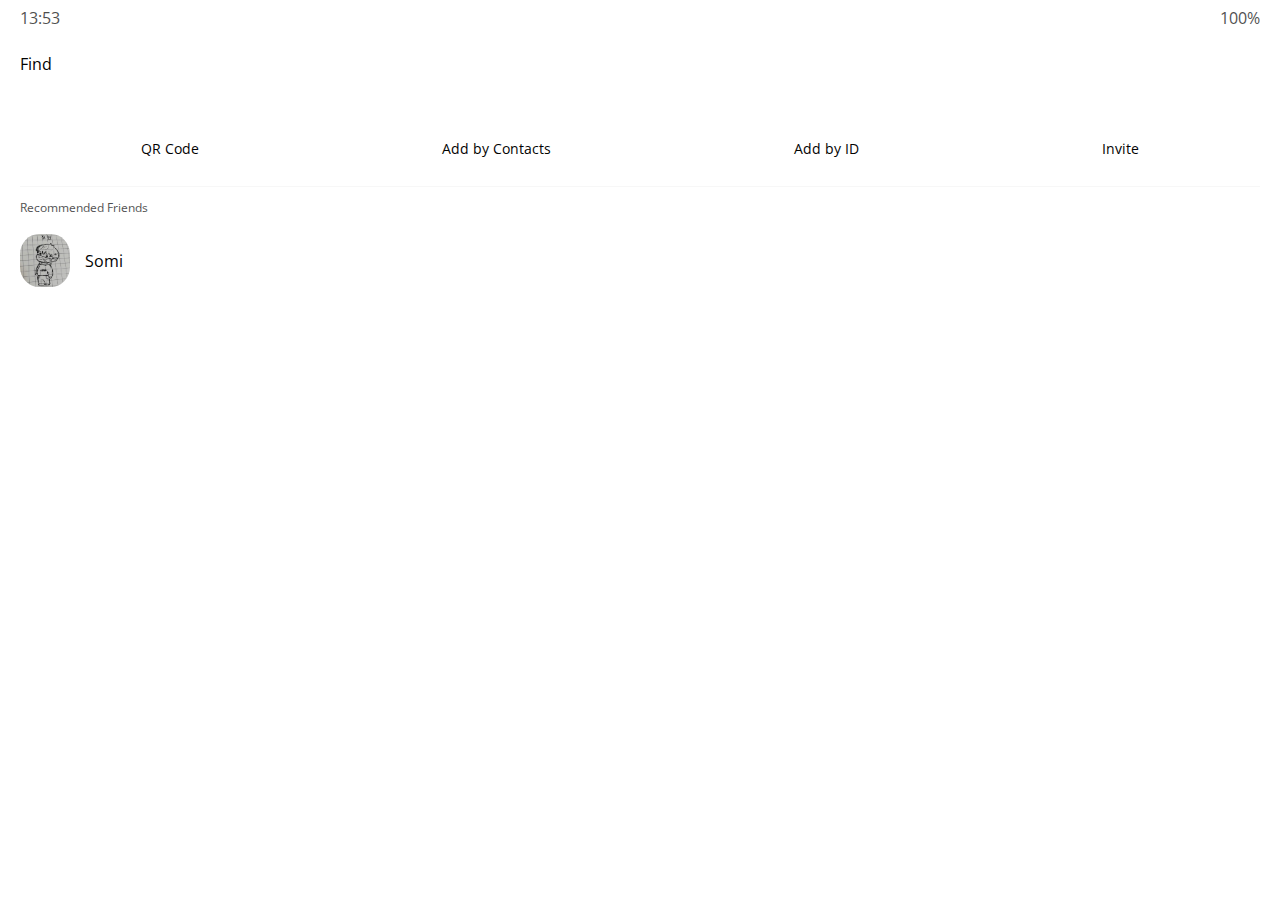
<file: find.html>
<!DOCTYPE html>
<html lang="en">
  <head>
    <meta charset="UTF-8" />
    <meta name="viewport" content="width=device-width, initial-scale=1.0" />
    <link
      rel="stylesheet"
      href="https://use.fontawesome.com/releases/v5.13.1/css/all.css"
      integrity="sha384-xxzQGERXS00kBmZW/6qxqJPyxW3UR0BPsL4c8ILaIWXva5kFi7TxkIIaMiKtqV1Q"
      crossorigin="anonymous"
    />
    <link rel="stylesheet" href="css/styles.css" />
    <title>Find | kakao clone</title>
  </head>
  <body>
    <div class="status-bar">
      <div class="status-bar__column">
        <span class="status-bar__clock">13:53</span>
      </div>
      <div class="status-bar__column">
        <i class="fas fa-clock"></i>
        <i class="fas fa-volume-up"></i>
        <i class="fas fa-wifi"></i>
        <span class="status-bar__battery-level">100%</span>
        <i class="fas fa-battery-full"></i>
      </div>
    </div>

    <header class="header">
      <div class="header__header-column">
        <h1 class="header__tittle">Find</h1>
      </div>
      <div class="header__header-column">
        <span class="header__icon">
          <i class="fas fa-search"></i>
        </span>

        <span class="header__icon">
          <i class="fas fa-cog"></i>
        </span>
      </div>
    </header>
    <main class="find">
      <header class="find__header">
        <ul class="find__header-list">
          <li class="find__header-btn header-btn">
            <span class="header-btn__icon"> </span>
            <i class="fas fa-qrcode fa-2x"></i>
            <span class="header-btn__title">
              QR Code
            </span>
          </li>
          <li class="find__header-btn header-btn">
            <span class="header-btn__icon">
              <i class="far fa-address-book fa-2x"></i>
            </span>

            <span class="header-btn__title">
              Add by Contacts
            </span>
          </li>
          <li class="find__header-btn header-btn">
            <span class="header-btn__icon"> </span>
            <i class="fas fa-passport fa-2x"></i>
            <span class="header-btn__title">
              Add by ID
            </span>
          </li>
          <li class="find__header-btn header-btn">
            <span class="header-btn__icon"> </span>
            <i class="far fa-envelope fa-2x"></i>
            <span class="header-btn__title">
              Invite
            </span>
          </li>
        </ul>
      </header>
      <ul class="find__recommended">
        <h5 class="find__title">
          Recommended Friends
        </h5>
        <li class="find__friend friend friend--lg">
          <div class="friend__column">
            <img src="images/avatar.jpg" class="friend__avatar" />
            <div class="friend__content">
              <span class="friend__name">
                Somi
              </span>
            </div>
          </div>
          <div class="friend__column">
            <div class="find__add-btn">
              <i class="fas fa-user-plus"></i>
            </div>
          </div>
        </li>
        </li>
      </ul>
    </main>

    <nav class="nav">
      <ul class="nav__list">
        <li class="nav__list-item">
          <a href="friend.html" class="nav__list-link"
            ><i class="far fa-user"></i
          ></a>
        </li>
        <li class="nav__list-item">
          <a href="index.html" class="nav__list-link"
            ><i class="far fa-comment"></i
          ></a>
        </li>
        <li class="nav__list-item">
          <a href="find.html" class="nav__list-link"
            ><i class="fas fa-search-plus"></i
          ></a>
        </li>
        <li class="nav__list-item">
          <a href="more.html" class="nav__list-link"
            ><i class="fas fa-ellipsis-h"></i
          ></a>
        </li>
      </ul>
    </nav>
  </body>
</html>
</file>
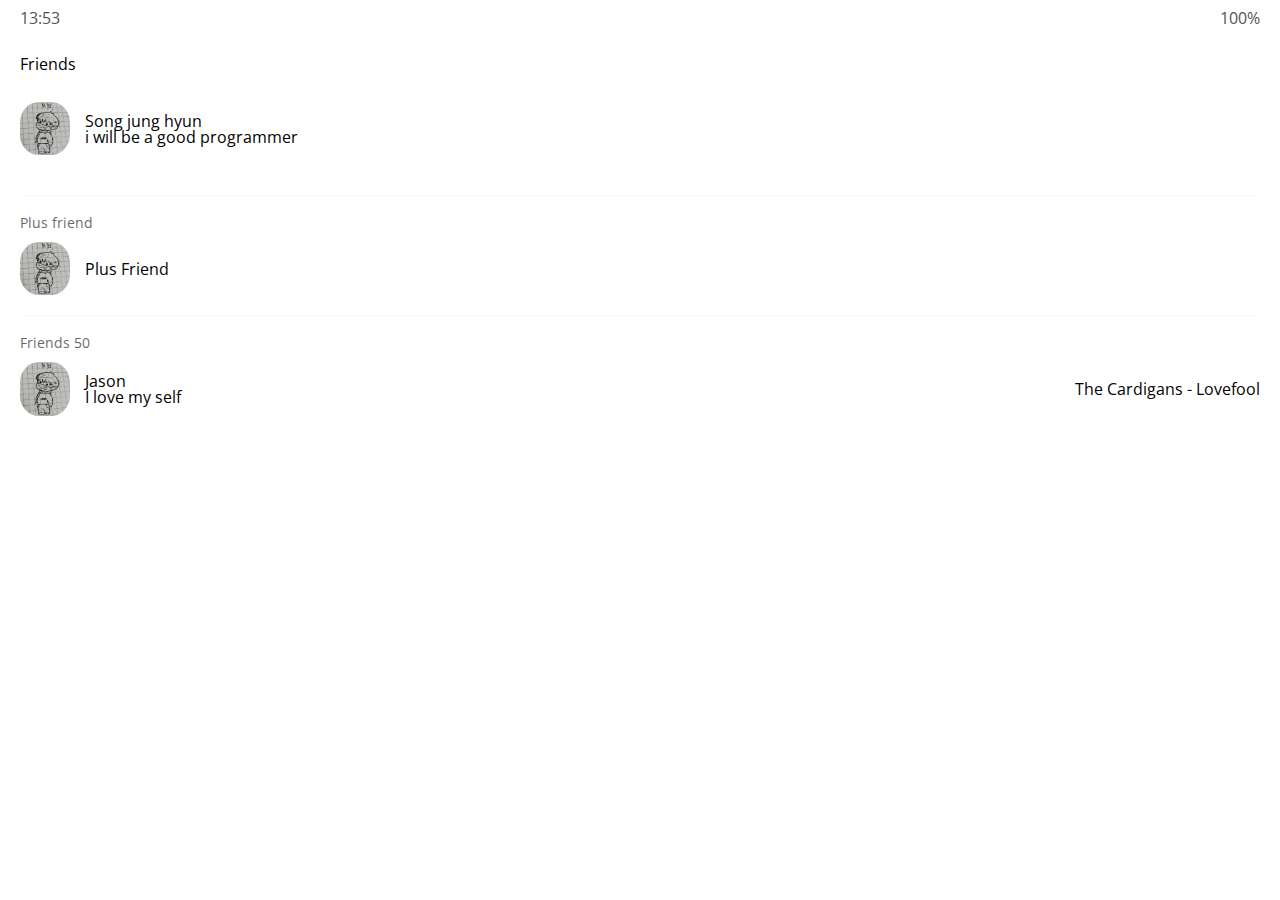
<file: friend.html>
<!DOCTYPE html>
<html lang="en">
  <head>
    <meta charset="UTF-8" />
    <meta name="viewport" content="width=device-width, initial-scale=1.0" />
    <link
      rel="stylesheet"
      href="https://use.fontawesome.com/releases/v5.13.1/css/all.css"
      integrity="sha384-xxzQGERXS00kBmZW/6qxqJPyxW3UR0BPsL4c8ILaIWXva5kFi7TxkIIaMiKtqV1Q"
      crossorigin="anonymous"
    />
    <link rel="stylesheet" href="css/styles.css" />
    <title>Friends | kakao clone</title>
  </head>
  <body>
    <div class="status-bar">
      <div class="status-bar__column">
        <span class="status-bar__clock">13:53</span>
      </div>
      <div class="status-bar__column">
        <i class="fas fa-clock"></i>
        <i class="fas fa-volume-up"></i>
        <i class="fas fa-wifi"></i>
        <span class="status-bar__battery-level">100%</span>
        <i class="fas fa-battery-full"></i>
      </div>
    </div>

    <header class="header">
      <div class="header__header-column">
        <h1 class="header__tittle">Friends</h1>
      </div>
      <div class="header__header-column">
        <span class="header__icon">
          <i class="fas fa-search"></i>
        </span>
        <span class="header__icon">
          <i class="fas fa-cog"></i>
        </span>
      </div>
    </header>
    <main class="friends">
      <header class="friends__header">
        <div class="friends__friend friend">
          <div class="friend__column">
            <img src="images/avatar.jpg" class="g-avatar friend__avatar" />
            <div class="friend__content">
              <span class="friend__name">
                Song jung hyun
              </span>
              <span class="friend__status">
                i will be a good programmer
              </span>
            </div>
          </div>
        </div>
      </header>
      <div class="friends__plus">
        <h5 class="friends__title">Plus friend</h5>
        <div class="friends__friend friend">
          <div class="friend__column">
            <img src="images/avatar.jpg" class="friend__avatar" />
            <div class="friend__content">
              <span class="friend__name">
                Plus Friend
              </span>
            </div>
          </div>
        </div>
      </div>
      <ul class="friends__list">
        <h5 class="friends__title">Friends 50</h5>
        <li class="friends_friend friend">
          <div class="friend__column">
            <img src="images/avatar.jpg" class="friend__avatar" />
            <div class="friend__content">
              <span class="friend__name">
                Jason
              </span>
              <span class="friend__status">
                I love my self
              </span>
            </div>
          </div>
          <div class="friend__column">
            <div class="friend__now-listening">
              <span>
                The Cardigans - Lovefool
                <i class="fas fa-play"></i>
              </span>
            </div>
          </div>
        </li>
      </ul>
    </main>

    <nav class="nav">
      <ul class="nav__list">
        <li class="nav__list-item">
          <a href="friend.html" class="nav__list-link"
            ><i class="fas fa-user"></i
          ></a>
        </li>
        <li class="nav__list-item">
          <a href="index.html" class="nav__list-link"
            ><i class="far fa-comment"></i
          ></a>
        </li>
        <li class="nav__list-item">
          <a href="find.html" class="nav__list-link"
            ><i class="fas fa-search"></i
          ></a>
        </li>
        <li class="nav__list-item">
          <a href="more.html" class="nav__list-link"
            ><i class="fas fa-ellipsis-h"></i
          ></a>
        </li>
      </ul>
    </nav>
  </body>
</html>
</file>
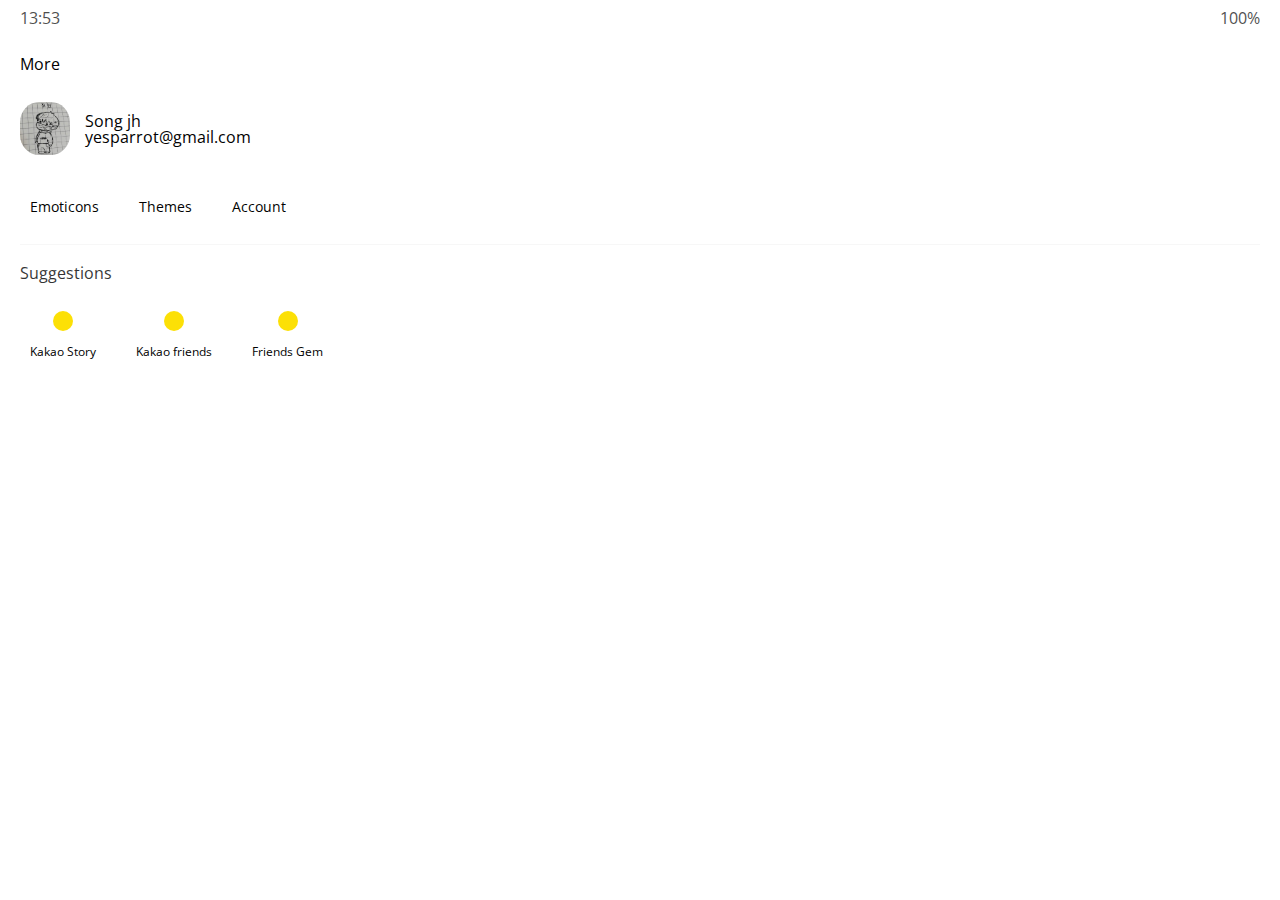
<file: more.html>
<!DOCTYPE html>
<html lang="en">
  <head>
    <meta charset="UTF-8" />
    <meta name="viewport" content="width=device-width, initial-scale=1.0" />
    <link
      rel="stylesheet"
      href="https://use.fontawesome.com/releases/v5.13.1/css/all.css"
      integrity="sha384-xxzQGERXS00kBmZW/6qxqJPyxW3UR0BPsL4c8ILaIWXva5kFi7TxkIIaMiKtqV1Q"
      crossorigin="anonymous"
    />
    <link rel="stylesheet" href="css/styles.css" />
    <title>More | kakao clone</title>
  </head>
  <body>
    <div class="status-bar">
      <div class="status-bar__column">
        <span class="status-bar__clock">13:53</span>
      </div>
      <div class="status-bar__column">
        <i class="fas fa-clock"></i>
        <i class="fas fa-volume-up"></i>
        <i class="fas fa-wifi"></i>
        <span class="status-bar__battery-level">100%</span>
        <i class="fas fa-battery-full"></i>
      </div>
    </div>

    <header class="header">
      <div class="header__header-column">
        <h1 class="header__tittle">More</h1>
      </div>
      <div class="header__header-column">
        <span class="header__icon">
          <i class="fas fa-search"></i>
        </span>
        <span class="header__icon">
          <i class="fas fa-qrcode"></i>
        </span>
        <span class="header__icon">
          <a href="settings.html">
          <i class="fas fa-cog"></i>
        </a>
        </span>
      </div>
    </header>
<main class="more">
  <header class="more__header">
    <div class="friends_friend friend friend--lg">
      <div class="friend__column">
        <img src="images/avatar.jpg" class="g-avater friend__avatar" />
        <div class="friend__content">
          <span class="friend__name">
           Song jh
          </span>
          <span class="friend__status">
            yesparrot@gmail.com
          </span>
        </div>
      </div>
      <div class="friend__column">
        <i class="far fa-comment-alt fa-2x"></i>
        </div>
      </div>
    </div>
    <ul class="more__btn-list">
      <li class="more__btn">
        <span class="more__btn-icon"><i class="far fa-smile-wink fa-2x"></i></span>
        <span class="more__btn-title">Emoticons</span>
      </li>
      <li class="more__btn">
        <span class="more__btn-icon"><i class="fas fa-brush fa-2x"></i></span>
        <span class="more__btn-title">Themes</span>
      </li>
      <li class="more__btn">
        <span class="more__btn-icon"><i class="fab fa-kickstarter-k fa-2x"></i></span>
        <span class="more__btn-title">Account</span>
      </li>
    </ul>
    <section class="more__suggestions">
      <h5 class="more__title">Suggestions</h5>
      <ul class="more__suggestions-list">
        <li class="more__suggestion">
          
          <span class="suggestion__icon">
            <i class="fas fa-quote-right fa-2x"></i>
          </span>
          <span class="suggestion__title">
            Kakao Story
          </span>
        </li>
        <li class="more__suggestion">
          
          <span class="suggestion__icon">
            <i class="fas fa-beer fa-2x"></i>
          </span>
          <span class="suggestion__title">
            Kakao friends
          </span>
        </li>
        <li class="more__suggestion">
          
          <span class="suggestion__icon">
            <i class="fas fa-gamepad fa-2x"></i>
          </span>
          <span class="suggestion__title">
            Friends Gem
          </span>
        </li>
      </ul>
    </section>
  </header>
</main>

    <nav class="nav">
      <ul class="nav__list">
        <li class="nav__list-item">
          <a href="friend.html" class="nav__list-link"
            ><i class="far fa-user"></i
          ></a>
        </li>
        <li class="nav__list-item">
          <a href="index.html" class="nav__list-link"
            ><i class="far fa-comment"></i
          ></a>
        </li>
        <li class="nav__list-item">
          <a href="find.html" class="nav__list-link"
            ><i class="fas fa-search"></i
          ></a>
        </li>
        <li class="nav__list-item">
          <a href="more.html" class="nav__list-link"
            ><i class="fas fa-ellipsis-h"></i
          ></a>
        </li>
      </ul>
    </nav>
  </body>
</html>
</file>
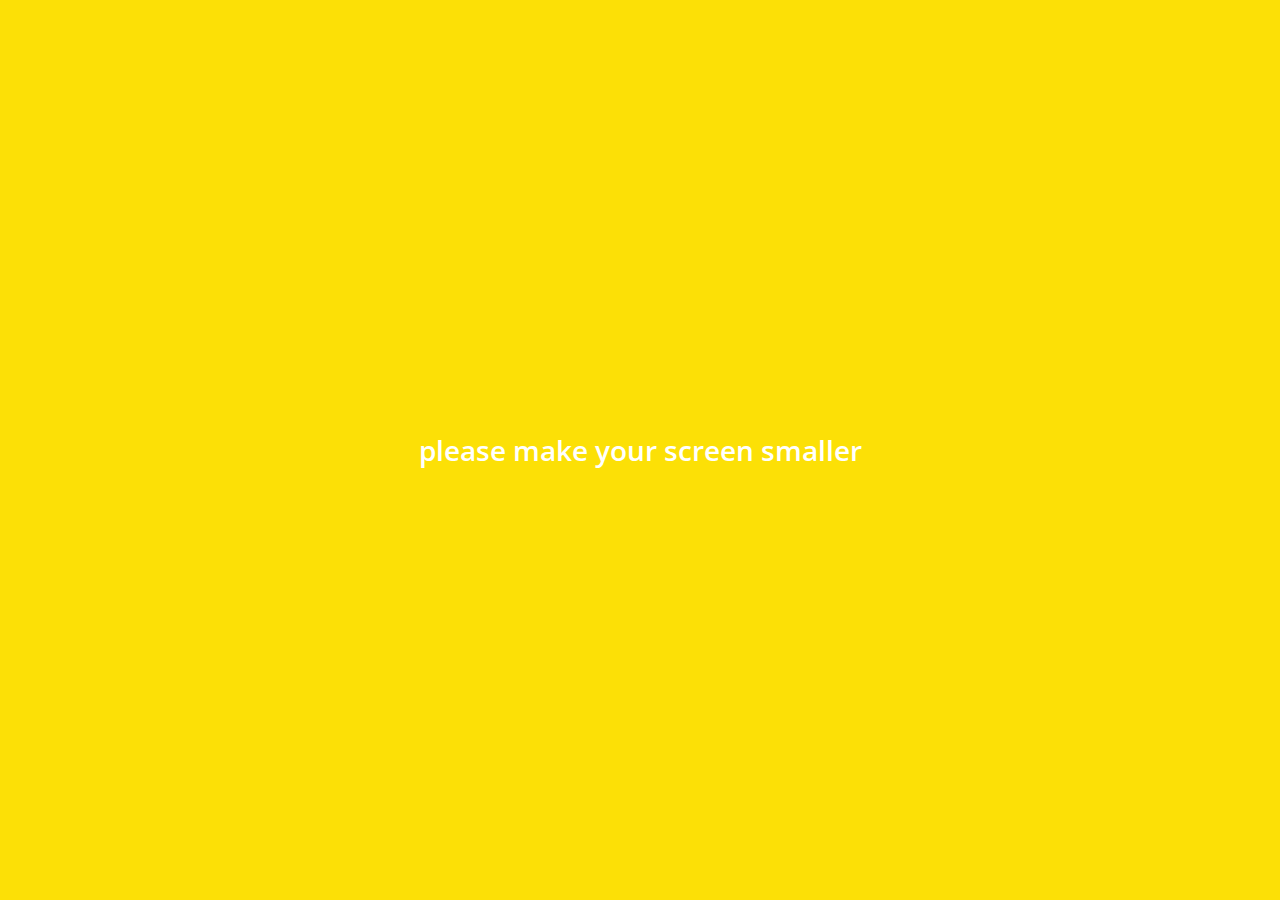
<file: settings.html>
<!DOCTYPE html>
<html lang="en">
  <head>
    <meta charset="UTF-8" />
    <meta name="viewport" content="width=device-width, initial-scale=1.0" />
    <link
      rel="stylesheet"
      href="https://use.fontawesome.com/releases/v5.13.1/css/all.css"
      integrity="sha384-xxzQGERXS00kBmZW/6qxqJPyxW3UR0BPsL4c8ILaIWXva5kFi7TxkIIaMiKtqV1Q"
      crossorigin="anonymous"
    />
    <link rel="stylesheet" href="css/styles.css" />
    <title>Settings | kakao clone</title>
  </head>
  <body>
    <div class="status-bar">
      <div class="status-bar__column">
        <span class="status-bar__clock">13:53</span>
      </div>
      <div class="status-bar__column">
        <i class="fas fa-clock"></i>
        <i class="fas fa-volume-up"></i>
        <i class="fas fa-wifi"></i>
        <span class="status-bar__battery-level">100%</span>
        <i class="fas fa-battery-full"></i>
      </div>
    </div>

    <header class="header">
      <div class="header__header-column">
          <a href="more.html">
            <i class="fas fa-arrow-left"></i>
          </a>
        </div>
        <h1 class="header__title">Settings</h1>
      </div>
      <div class="header__header-column">
        <span class="header__icon">
          <i class="fas fa-search"></i>
        </span>
      </div>
    </header>
    <main class="settings">
        <section class="settings__sections">
        <ul class="settings__list">
            <li class="settings__setting">
                <span class="settings__icon"><i class="fas fa-lock"></i></span>
                <span class="settings__title">Privacy</span>
            </li>
            <li class="settings__setting">
                <span class="settings__icon"><i class="far fa-bell"></i></span>
                <span class="settings__title">Notifications</span>
            </li>
            <li class="settings__setting">
                <span class="settings__icon"><i class="far fa-user"></i></span>
                <span class="settings__title">Friends</span>
            </li>
        </ul>
    </section>
    <section class="settings__sections">
      <ul class="settings__list">
          <li class="settings__setting">
              <span class="settings__icon"><i class="fas fa-lock"></i></span>
              <span class="settings__title">Privacy</span>
          </li>
          <li class="settings__setting">
              <span class="settings__icon"><i class="far fa-bell"></i></span>
              <span class="settings__title">Notifications</span>
          </li>
          <li class="settings__setting">
              <span class="settings__icon"><i class="far fa-user"></i></span>
              <span class="settings__title">Friends</span>
          </li>
      </ul>
  </section>
    </main>
    <div class="bigScreen">
      <span class="bigScreen__text">please make your screen smaller</span>
    </div>
  </body>
</html>
</file>
<file: css/styles.css>
@import url("https://fonts.googleapis.com/css2?family=Open+Sans:wght@300:400,600&display=swap");
@import "reset.css";
@import "status-bar.css";
@import "header.css";
@import "nav-bar.css";
@import "friend.css";
@import "friends.css";
@import "find.css";
@import "more.css";
@import "settings.css";
@import "chat.css";
@import "mobile.css";

* {
  box-sizing: border-box;
}

body {
  background-color: white;
  padding: 10px 20px;
  color: #020202;
  font-family: "Open Sans", -apple-system, BlinkMacSystemFont, "Segoe UI",
    Roboto, Oxygen, Ubuntu, Cantarell, "Open Sans", "Helvetica Neue", sans-serif;
}

a {
  color: inherit;
  text-decoration: none;
}

@keyframes fadeIn {
  from {
    opacity: 0;
    transform: translateY(50px);
  }
  to {
    opacity: 1;
    transform: none;
  }
}

main {
  animation: fadeIn 0.5s ease-in-out;
}
</file>
